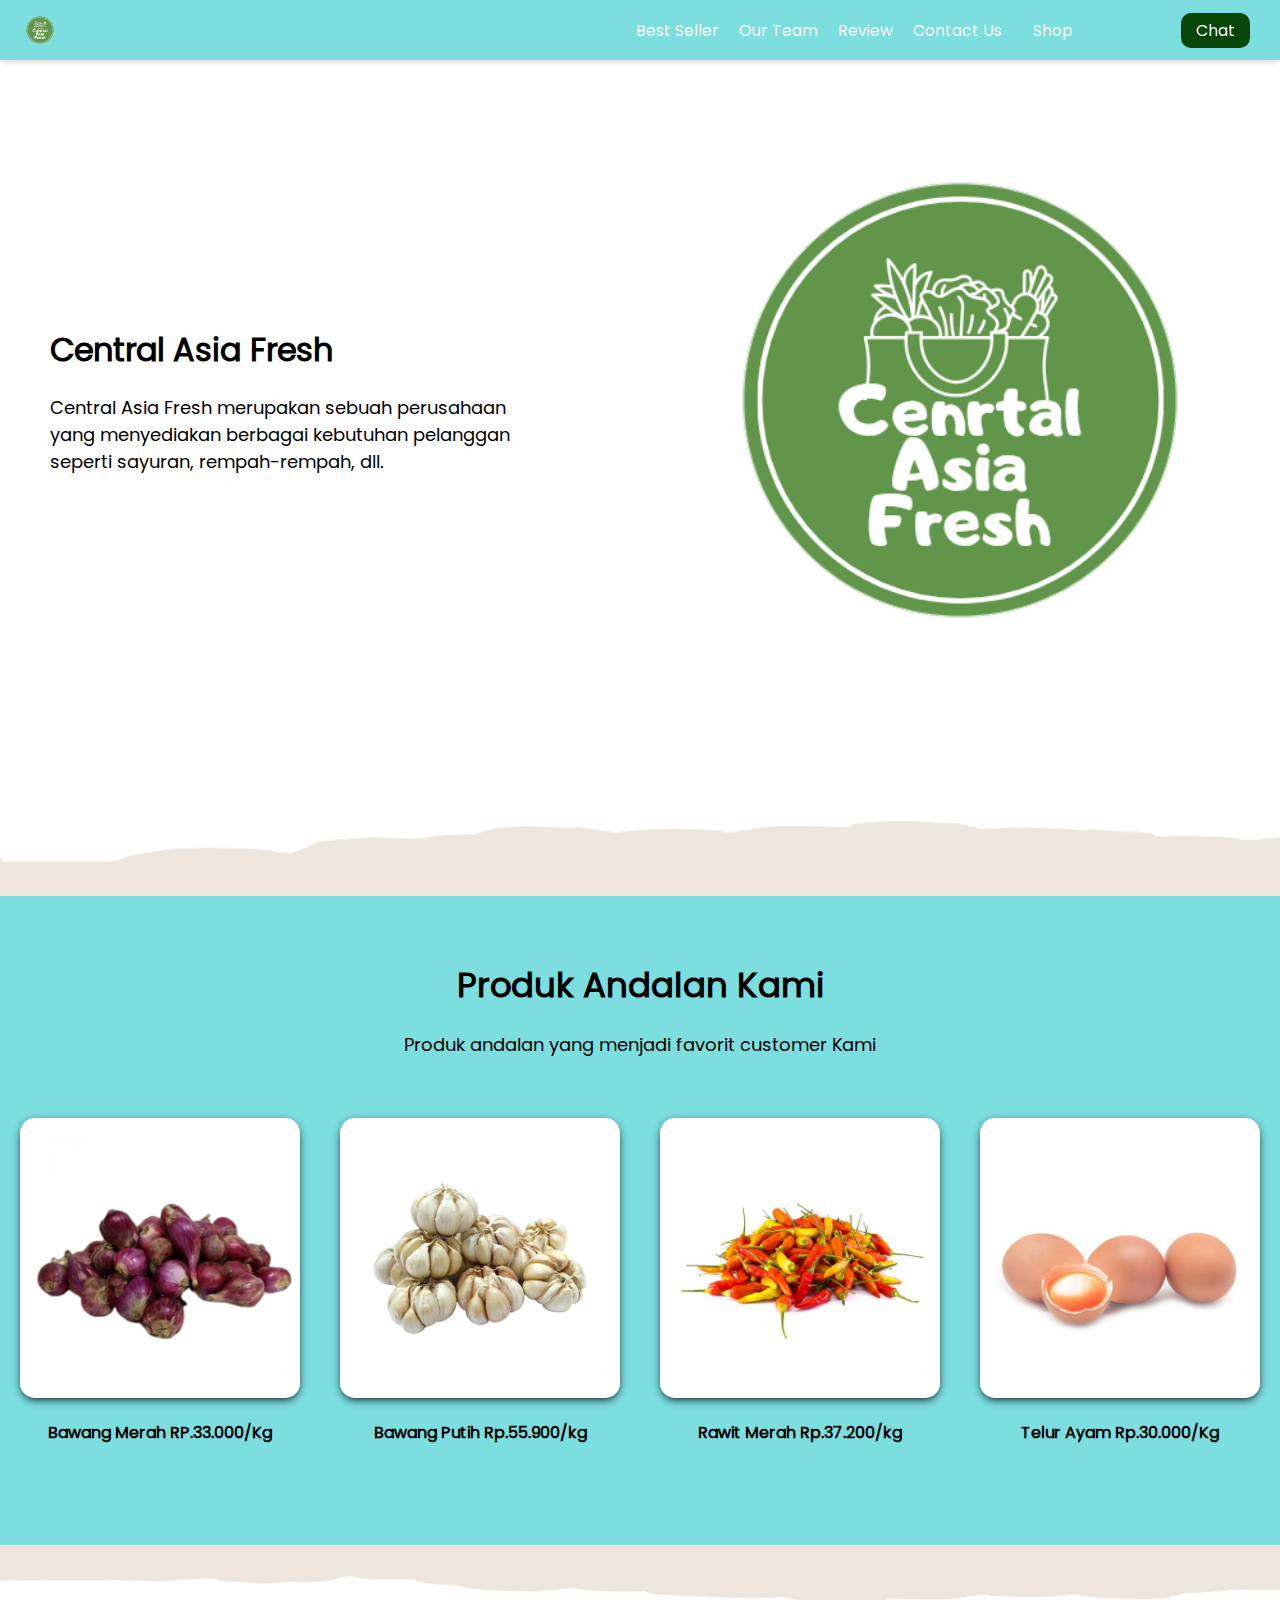
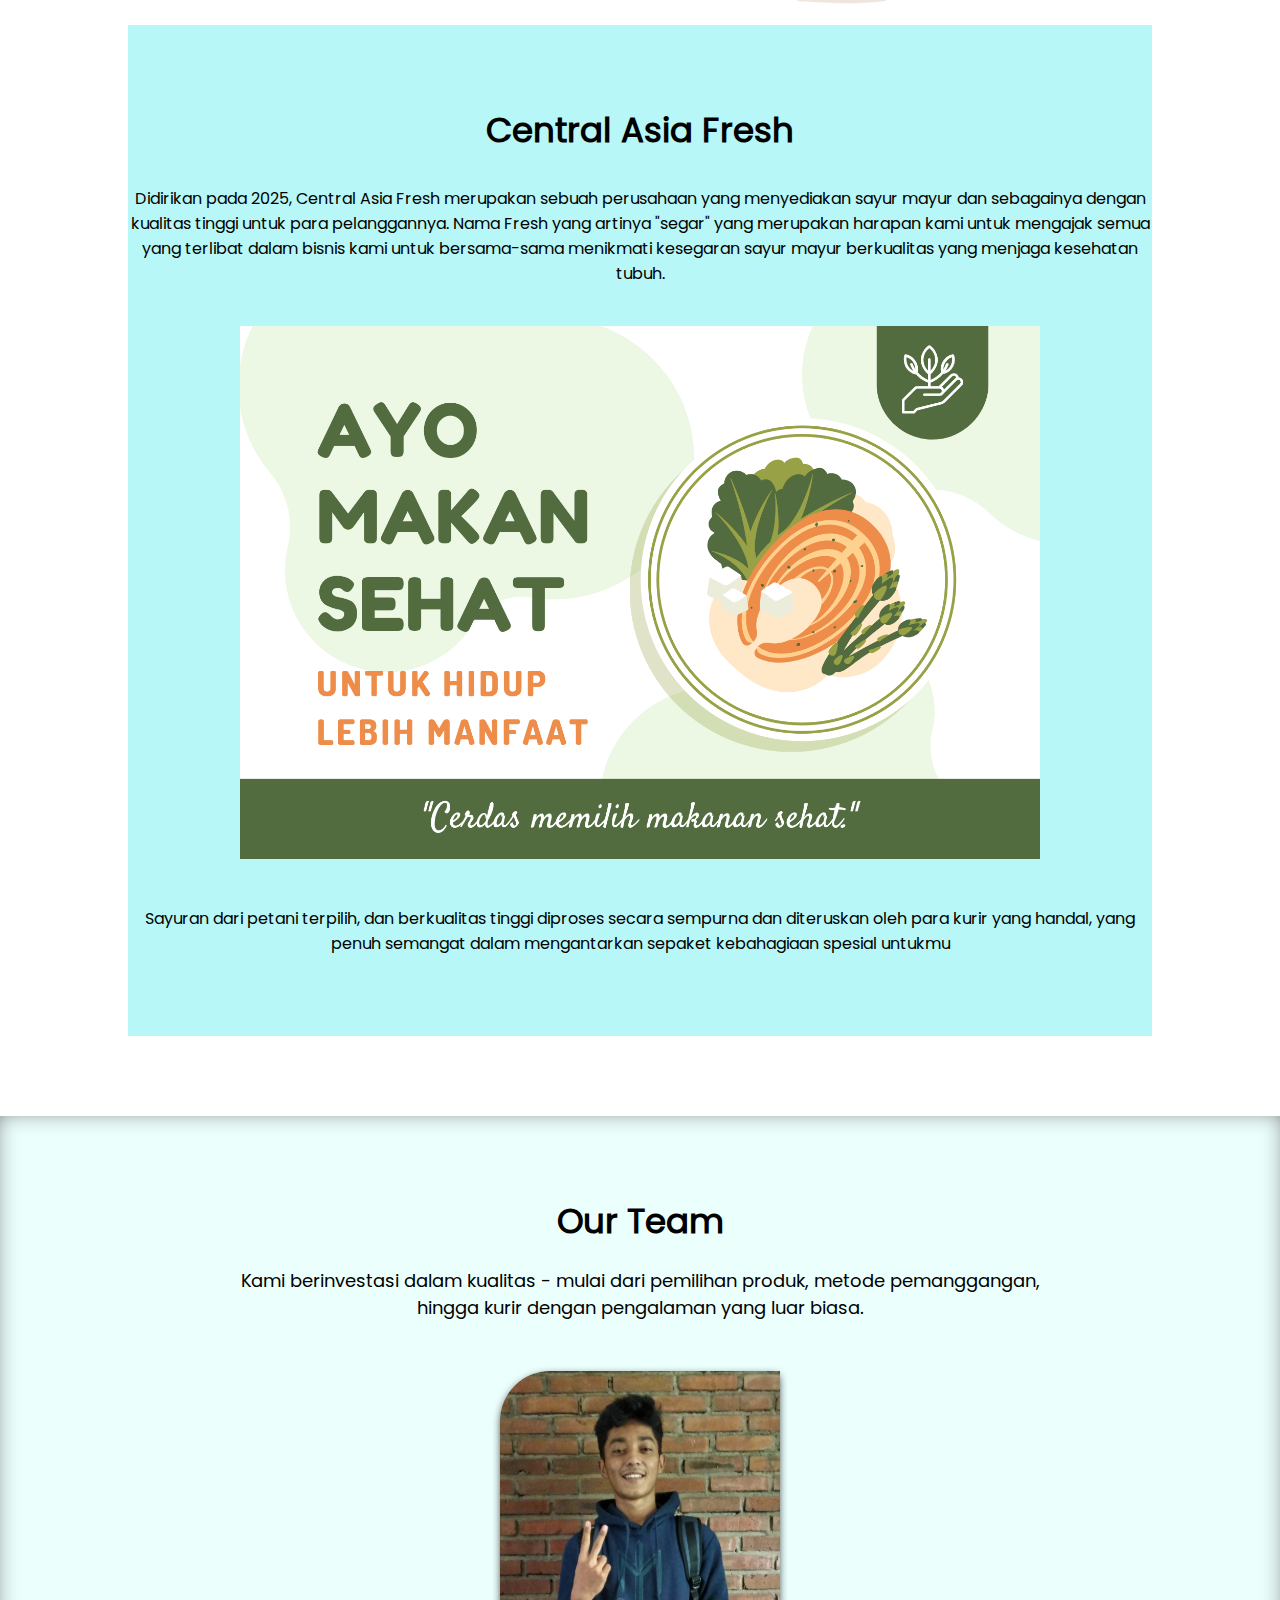
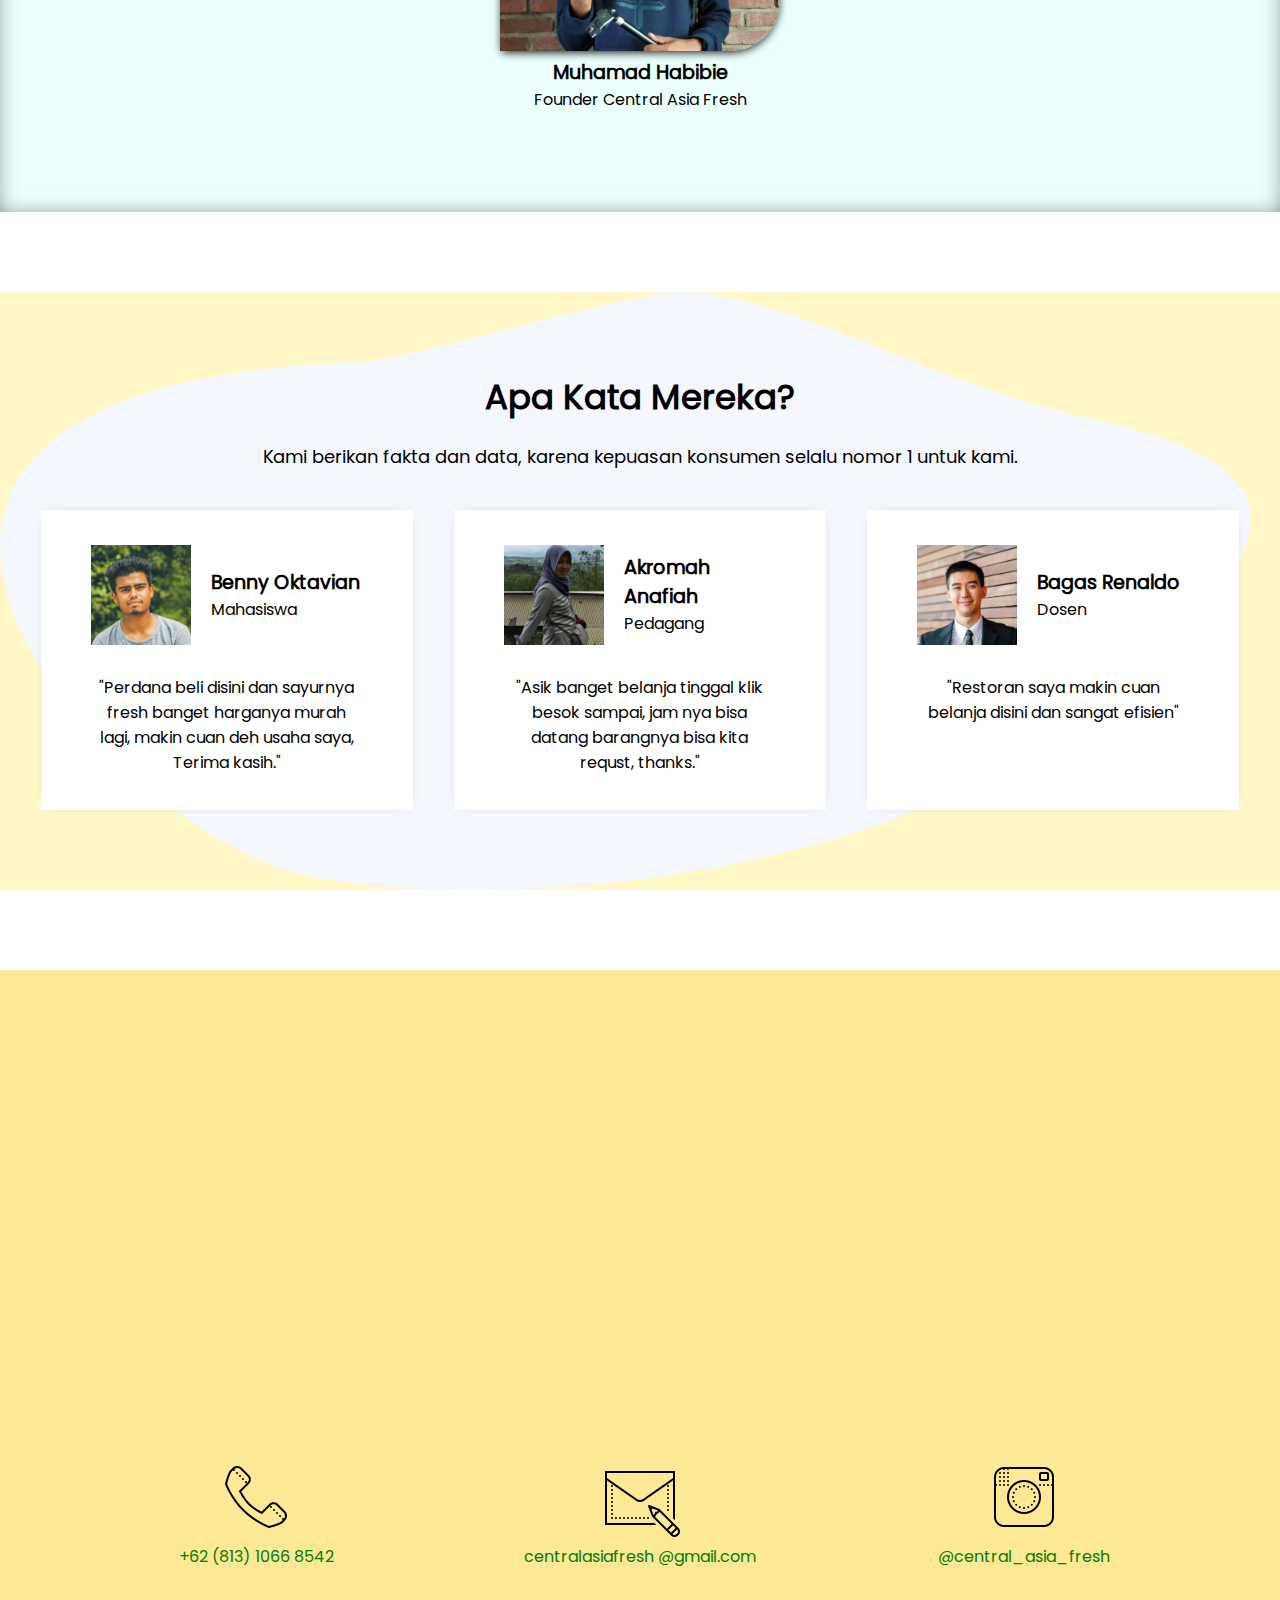
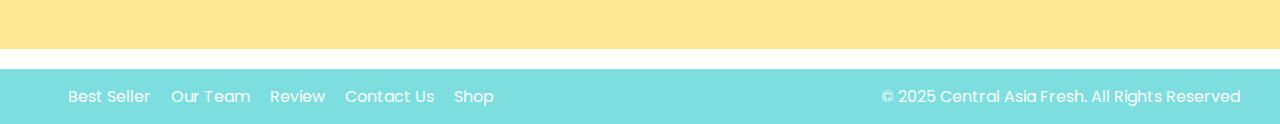
<file: index.html>
<!DOCTYPE html>
<html lang="id">

<head>
  <meta charset="UTF-8">
  <meta http-equiv="X-UA-Compatible" content="IE=edge">
  <meta name="viewport" content="width=device-width, initial-scale=1.0">
  <link rel="shortcut icon" href="images/logo/logocaf.png" type="images/logo/logocaf.png">
  <title>Central Asia Fresh</title>
  <link rel="stylesheet" href="css/style.css">
</head>

<body>
  <nav>
    <div class="baris">
      <img class="logo" src="images/logo/logocaf.png">
      <div class="navigasi">
        <a href="#best-seller">Best Seller</a>
        <a href="#our-team">Our Team</a>
        <a href="#review">Review</a>
        <a href="#contact-us">Contact Us</a>
      </div>
      <a class="shop" href="produk.html">Shop</a>
      <a class="chat" href="https://wa.me/6281310668542" target="_blank">Chat</a>
    </div>
  </nav>

  <!-- Tulis Kode Setelah panah di bawah ini -->
  <header>
    <div class="baris">
      <div class="col-kiri">
        <h1 class="judul-header">Central Asia Fresh</h1>

        <p class="subjudul-header">Central Asia Fresh merupakan sebuah perusahaan yang menyediakan berbagai kebutuhan pelanggan seperti sayuran, rempah-rempah, dll.</p>
      </div>

      <img class="col-kanan" src="images/logo/logocaf.png">
    </div>
  </header>

  <section id="best-seller" class="best-seller">
    <h2 class="judul-best-seller">Produk Andalan Kami</h2>
    <p class="subjudul-best-seller">Produk andalan yang menjadi favorit customer Kami</p>

    <div class="baris">
      <div class="col-produk">
        <img src="produk/bawangmerah.jpg" alt="">
        <p class="nama-produk">Bawang Merah RP.33.000/Kg</p>
      </div>
      <div class="col-produk">
        <img src="produk/bawangputih.jpg" alt="">
        <p class="nama-produk">Bawang Putih Rp.55.900/kg</p>
      </div>
      <div class="col-produk">
        <img src="produk/caberawitmerah.jpg" alt="">
        <p class="nama-produk">Rawit Merah Rp.37.200/kg</p>
      </div>
      <div class="col-produk">
        <img src="produk/telurayam.jpg" alt="">
        <p class="nama-produk">Telur Ayam Rp.30.000/Kg</p>
      </div>
    </div>
  </section>
  <section id="about-us" class="about-us">
    <h2 class="judul-about-us">Central Asia Fresh</h2>
    <p class="tentang-about-us">
      Didirikan pada 2025, Central Asia Fresh merupakan sebuah perusahaan yang menyediakan sayur mayur dan sebagainya 
      dengan kualitas tinggi
      untuk para pelanggannya. Nama Fresh yang artinya "segar" yang merupakan harapan kami untuk
      mengajak semua yang terlibat dalam bisnis kami untuk bersama-sama menikmati kesegaran sayur mayur berkualitas yang menjaga kesehatan tubuh.
    </p>
    <img src="images/Banner.png">
    <p class="penjelasan-about-us">
      Sayuran dari petani terpilih, dan berkualitas tinggi diproses secara sempurna dan diteruskan
      oleh para kurir yang handal,
      yang penuh semangat dalam mengantarkan sepaket kebahagiaan spesial untukmu
    </p>
  </section>
  <section class="our-team" id="our-team">
    <h2 class="judul-team">Our Team</h2>
    <p class="subjudul-team">Kami berinvestasi dalam kualitas - mulai dari pemilihan produk, metode pemanggangan,
      hingga kurir dengan pengalaman yang luar biasa. </p>

    <div class="baris">
      <div class="col-team">
        <img src="images/team/teaminti.png">
        <h3>Muhamad Habibie</h3>
        <p>Founder Central Asia Fresh</p>
      </div>
    </div>
  </section>
  <section id="review" class="review">
    <h2 class="judul-review">Apa Kata Mereka?</h2>

    <p class="subjudul-review">Kami berikan fakta dan data, karena kepuasan konsumen selalu nomor 1 untuk kami.</p>

    <div class="baris">
      <div class="col-review">
        <div class="profile">
          <img src="images/customer/customer1.jpg">
          <div class="nama-profile">
            <h3>Benny Oktavian</h3>
            <p>Mahasiswa</p>
          </div>
        </div>
        <p class="testimoni">"Perdana beli disini dan sayurnya fresh banget harganya murah lagi, makin cuan deh usaha saya, Terima kasih."</p>
      </div>
      <div class="col-review">
        <div class="profile">
          <img src="images/customer/customer6.png">
          <div class="nama-profile">
            <h3>Akromah Anafiah</h3>
            <p>Pedagang</p>
          </div>
        </div>
        <p class="testimoni">"Asik banget belanja tinggal klik besok sampai, jam nya bisa datang barangnya bisa kita requst, thanks."</p>
      </div>
      <div class="col-review">
        <div class="profile">
          <img src="images/customer/customer3.jpg">
          <div class="nama-profile">
            <h3>Bagas Renaldo</h3>
            <p>Dosen</p>
          </div>
        </div>
        <p class="testimoni">"Restoran saya  makin cuan belanja disini dan sangat efisien"</p>
      </div>
    </div>
  </section>
  <section class="contact-us" id="contact-us">
   <iframe src="https://www.google.com/maps/embed?pb=!1m14!1m8!1m3!1d7930.964228818353!2d106.9195376!3d-6.3315276!3m2!1i1024!2i768!4f13.1!3m3!1m2!1s0x2e6993d18b880f97%3A0x10226cc93fe4559f!2sAgen%20Brilink%20Shizu%20Ice!5e0!3m2!1sid!2sid!4v1735615382024!5m2!1sid!2sid" width="350" height="350" style="border:0;" allowfullscreen="" loading="lazy" referrerpolicy="no-referrer-when-downgrade"></iframe>
    <div class="baris">
      <div class="col-kontak">
        <img src="images/icon/icon_phone.png">
        <a href="https://wa.me/6281310668542" role="button">
          <p>+62 (813) 1066
            8542</p>
        </a>
      </div>
      <div class="col-kontak">
        <img src="images/icon/icon_mail.png">
        <p>centralasiafresh
          @gmail.com
        </p>
      </div>
      <div class="col-kontak">
        <img src="images/icon/icon_instagram.png">
        <a href="https://www.instagram.com/central_asia_fresh?igsh=MTQ5ZHprazBwdmdtbw==" role="button">
          <p>@central_asia_fresh</p>
        </a>
      </div>
    </div>
  </section>
  <footer>
    <div class="baris">
      <div class="navigasi">
        <a href="#best-seller">Best Seller</a>
        <a href="#our-team">Our Team</a>
        <a href="#review">Review</a>
        <a href="#contact-us">Contact Us</a>
        <a href="produk.html">Shop</a>
      </div>
      <p class="copyright">© 2025 Central Asia Fresh. All Rights Reserved</p>
    </div>
  </footer>
  <!--
        Kode HTML tidak boleh lewat dari batas ini
        Pastikan setiap section di tutup
        misalnya kode best-seller harus ada
        di bawah kode </header> (perhatikan ada garis miringnya
        dan setiap section harus setelah kode </section>
        jangan menulis section di dalam section
    -->
</body>

</html>
</file>
<file: css/style.css>
/* Pengaturan Global */

/* Mendaftarkan font ke dalam CSS, dan memberi nama family */
@font-face {
  font-family: 'Poppins';
  src: url(../fonts/poppins.woff2);
}

* {
  box-sizing: border-box;
  margin: 0;
  padding: 0;
}

html {
  /* agar scroll ketika klik pada navigasi menjadi halus */
  scroll-behavior: smooth;
}

body {
  /* mendaftarkan semua teks pada body menjadi family Poppins */
  font-family: 'Poppins';
}

a {
  /* menghilangkan garis bawah pada link */
  text-decoration: none;

  /* menghilangkan warna bawaan pada link */
  color: unset;
}

h2 {
  /* mengatur ukuran huruf ke 34 pixel */
  font-size: 34px;
}

h3 {
  /* mengatur ukuran huruf ke 1.2rem */
  font-size: 1.2rem;
}

h1,
h2,
h3 {
  /* mengatur tebal huruf */
  font-weight: bold;
}

img {
  /* 
      mengatur agar semua elemen img memiliki panjang maksimal 100% agar
      tidak besar gambar tidak melebihi layar ataupun pembungkus
   */
  max-width: 100%;
}

/* Navigasi */

nav {
  /* background-color mengatur warna latar belakang */
  background-color: #7CDEDF;

  /* penulisan 2 background-color seperti ini akan mengabaikan penulisan sebelumnya */
  background-color: #7CDEDF;

  /* box-shadow membuat efek bayangan */
  box-shadow: 0 3px 7px -2px #CDCDC0;

  /* width mengatur panjang elemen */
  width: 100%;
  padding-top: 10px;
  padding-bottom: 10px;

  /* position mengatur posisi elemen, static untuk biasa, fixed untuk efek menempel */
  position: fixed;

  /* Nilai z-index semakin besar, maka elemen akan semakin di depan */
  z-index: 500;
}

/* 
   PERHATIKAN bahwa dalam mengatur elemen, nama elemen langsung ditulis
   sedangkan untuk mengatur class, dibutuhkan tanda titik (.) terlebih dulu
   img {} berarti elemen dengan tag img, 
   sedangkan .img artinya elemen dengan kelas img   
*/

.baris {
  /* 
      display: flex memiliki pengaturan yang dapat mengatur agar elemen
      di dalamnya memiliki ukuran yang fleksibel
   */
  display: flex;

  /* 
      align-items: center mengatur elemen di dalamnya rata tengah vertikal
   */
  align-items: center;

  /* 
      justify-content: center mengatur elemen di dalamnya rata tengah horizontal
   */
  justify-content: center;

  /* 
      flex-wrap: wrap mengatur agar jika panjang elemen berlebih, maka elemen
      akan otomatis diletakan di baris baru
   */
  flex-wrap: wrap;
}

section {
  /* text-align mengatur rata tulisan, bisa bernilai: left, right, center, justify */
  text-align: center;
}

.logo {
  /* height mengatur tinggi elemen */
  height: 40px;
  margin-left: 20px;
}

.navigasi {
  margin-left: auto;
  margin-right: 15px;
}

.navigasi a,
.shop {
  color: #fff;
  padding-left: 8px;
  padding-right: 8px;
}

.shop {
  margin-right: 100px;
}

.chat {
  margin-right: 30px;
  background-color: rgb(8, 69, 8);
  color: #fff;
  padding-top: 5px;
  padding-right: 15px;
  padding-bottom: 5px;
  padding-left: 15px;
  border-radius: 10px;
}


/* HEADER */


header,
section {

  /*
    padding mengatur jarak ke dalam
    pada padding dan margin ditambahkan top / right / bottom / top 
    untuk mengatur jarak masing-masing 
   */
  padding-top: 80px;
  padding-bottom: 80px;

  /* margin mengatur jarak ke luar */
  margin-bottom: 80px;
}

/* penulisan CSS dapat digabung dengan beberapa elemen */
.col-kiri,
.col-kanan {
  /* width mengatur panjang elemen. 50% artinya setengah ukuran pembungkus */
  width: 50%;
}

.col-kiri {
  padding-left: 50px;
  padding-right: 120px;
}

.judul-header {
  margin-bottom: 20px;
}

.subjudul-header {
  /* font-size digunakan untuk mengatur ukuran huruf */
  font-size: 18px;
}

.dapat-dibeli {
  margin-top: 20px;
  margin-bottom: 20px;
  font-size: 14px;
}

.olshop img {
  width: 40px;

  /* height digunakan untuk mengatur tinggi elemen */
  height: auto;
  margin-right: 10px;
}

/* Best Seller */

.best-seller {
  position: relative;

  /* background-color mengatur warna latar belakang elemen */
  background-color: #7CDEDF;
}

/* 
terkait position, after, dan before memerlukan pemahaman mendalam
terkait layout pada CSS untuk dapat memahami secara penuh 
*/

.best-seller::before,
.best-seller::after {
  position: absolute;
  content: "";
  width: 100%;
  height: 76px;

  /* background-image untuk menambahkan gambar sebagai background */
  background-image: url(../images/garis-atas.png);

  /*background-size agar gambar latar menyesuaikan tinggi / panjang elemen */
  background-size: cover;

  top: -60px;
  left: 0;
}

.best-seller::after {
  height: 60px;
  background-image: url(../images/garis-bawah.png);
  top: unset;
  bottom: -60px;
}

.judul-best-seller {
  margin-bottom: 20px;
}

.subjudul-best-seller {
  font-size: 18px;
  margin-bottom: 40px;
}

.col-produk {
  /* 
      Penulisan padding dan margin seperti padding:20px ini penulisan singkat 
      yang berarti top, right, bottom, left nilainya sama, yaitu 20px 
   */
  padding: 20px;
  width: 25%;
}

.col-produk img {
  /* transition membuat animasi transisi dari perubahan style, 0.3s berarti 0.3 detik */
  transition: all 0.3s ease;

  /* border-radius  Membuat sudut membulat */
  border-radius: 15px;

  /* box-shadow membuat efek bayangan */
  box-shadow: 0 3px 10px -2px #000;
}

/* :hover akan dijalankan saat mouse ada di atas elemen */
.col-produk img:hover {

  /* membuat transformasi, bisa berupa scale(1.05), rotate(180deg), translateY(-50px), dsb */
  transform: scale(0.9);
  border-radius: 50%;
}

.nama-produk {
  margin-top: 15px;
  font-weight: bold;
}

/* About US */

.about-us {
  background-color: #B7F7F7;
  /* max-width: 80%; mengatur panjang maksimal elemen tidak boleh melebihi 80% layar */
  max-width: 80%;

  /* margin-left dan margin-right auto akan membuat posisi elemen berada di tengah */
  margin-left: auto;
  margin-right: auto;
}

.judul-about-us {
  margin-bottom: 30px;
}

/* 
   penulisan .about-us img {} berarti mengatur elemen img 
   yang ada di dalam elemen dengan kelas about-us 
   harap perhatikan .about-us dan image dipisahkan spasi
   penulisan class diawali titik (.) penulisan elemen tidak
*/
.about-us img {
  /* 
      Penulisan width: 800px dan max-width: 100% mengatur agar
      elemen memiliki panjang 800px namun tidak boleh melebihi 100% ukuran layar
   */
  width: 800px;
  max-width: 100%;
}

.tentang-about-us {
  margin-bottom: 40px;
}

.penjelasan-about-us {
  margin-top: 40px;
}

/* OUR TEAM */

.our-team {
  background-color: #EBFFFD;
  box-shadow: inset 0px 0px 23px -6px #707070;
}

.judul-team {
  margin-bottom: 20px;
}

.subjudul-team {
  margin-bottom: 30px;
  font-size: 18px;
  width: 800px;
  max-width: 90%;
  margin-left: auto;
  margin-right: auto;
}

.col-team {
  width: 25%;
  padding: 20px;
}

.col-team img {
  box-shadow: 0 3px 10px -2px #000;
  border-radius: 50px 0px 50px 0px;
}


/* REVIEW */

.review {
  background-color: #FFF7C6;
  background-image: url(../images/bg-review.svg);
  /* 
      background-size: contain;
      membuat gambar latar belakang tidak terpotong
   */
  background-size: contain;

  /* 
      background-repeat: no-repeat;
      membuat gambar latar belakang tidak diulang (duplikat)
   */
  background-repeat: no-repeat;
  padding-left: 20px;
  padding-right: 20px;
}

.judul-review {
  margin-bottom: 20px;
}

.subjudul-review {
  margin-bottom: 40px;
  font-size: 18px;
}

.review .baris {
  justify-content: space-around;
  /* align-items: stretch; membuat tinggi elemen di dalam .review .baris seragam */
  align-items: stretch;
}

.col-review {
  width: 30%;
  padding: 35px 50px;
  box-shadow: 0px 0px 12px -10px #000;
  background-color: #fff;
}

.profile {
  display: flex;
  margin-bottom: 30px;
  align-items: center;
}

/* mengatur elemen img yang ada di dalam class(.) profile */
.profile img {
  width: 100px;
  margin-right: 20px;
}

.profile .nama-profile {
  text-align: left;
}

/* CONTACT US */
.contact-us {
  background-color: #FDE896;
  margin-bottom: 20px;
}

.col-kontak {
  width: 30%;
  margin-top: 50px;
  /* color mengatur warna tulisan */
  color: green;
}

/* FOOTER */

footer {
  background-color: #7CDEDF;
  padding-top: 15px;
  padding-bottom: 15px;
  color: #fff;
  padding-right: 40px;
  padding-left: 40px;
}

footer .navigasi {
  margin-left: 20px;
  margin-right: auto;
}

/* UNTUK RESPONSIF DI BAWAH */

@media (max-width:600px) {

  .navigasi {
    display: none;
  }

  .shop {
    margin-right: 20px;
    margin-left: auto;
  }

  .col-kiri,
  .col-kanan {
    width: 100%;
    text-align: center;
    padding: 20px;
  }

  .best-seller {
    padding-left: 20px;
    padding-right: 20px;
  }

  .col-produk,
  .col-team,
  .col-kontak {
    width: 50%;
  }

  .col-review {
    width: 100%;
    margin-bottom: 30px;
  }
}
</file>
